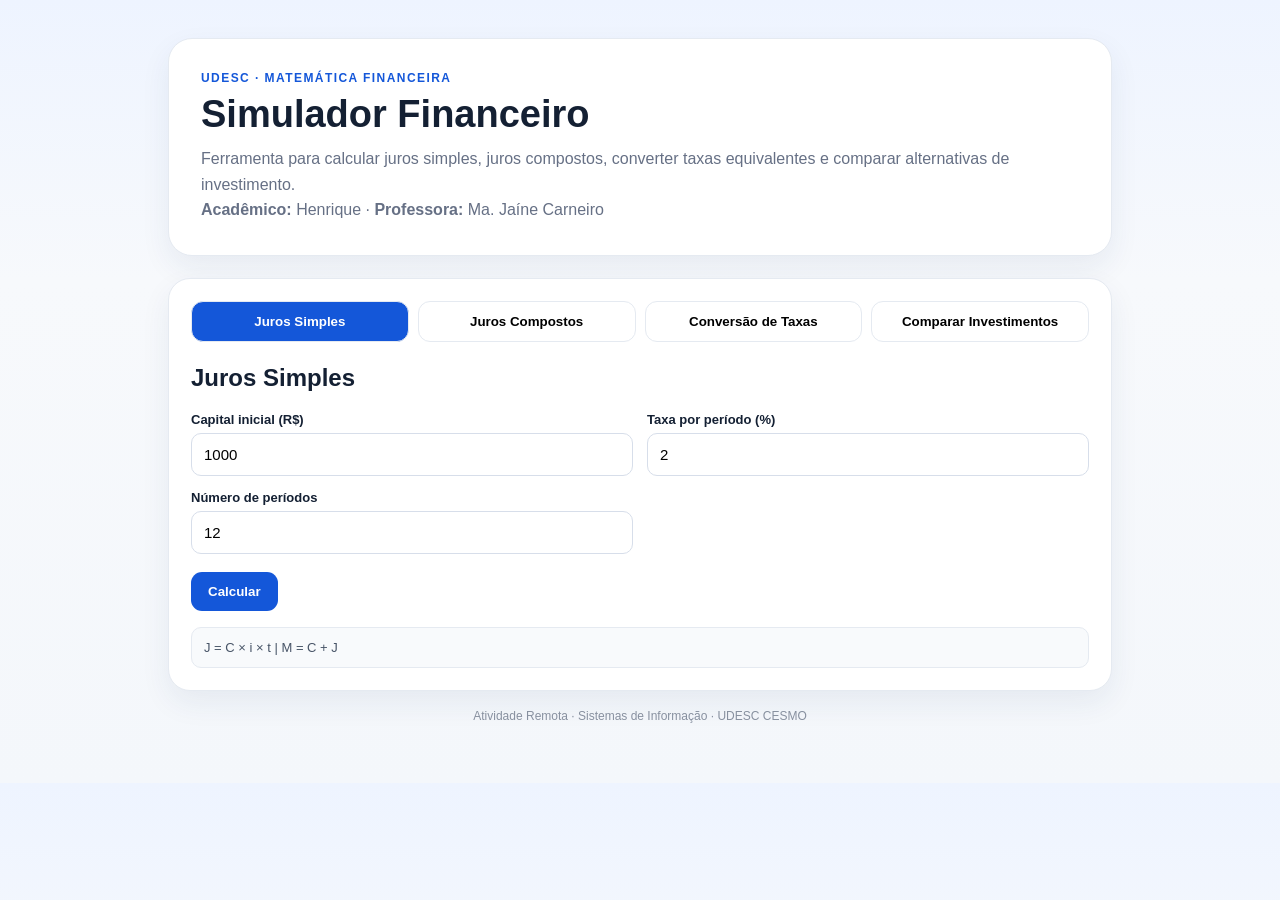
<file: simulador-financeiro/index.html>
<!DOCTYPE html><html lang="pt-BR"><head><meta charset="UTF-8"><meta name="viewport" content="width=device-width,initial-scale=1"><title>Simulador Financeiro | UDESC</title><style>
:root{--p:#1457d9;--bg:#f4f7fb;--tx:#142033;--mut:#667085;--ln:#e5eaf1}*{box-sizing:border-box}body{margin:0;font-family:Arial,sans-serif;background:linear-gradient(#eef4ff,#f7f9fc 280px,#f4f7fb);color:var(--tx)}.w{max-width:980px;margin:auto;padding:38px 18px 60px}.hero,.box{background:#fff;border:1px solid var(--ln);box-shadow:0 12px 30px #16366a12}.hero{border-radius:24px;padding:32px;margin-bottom:22px}.ey{font-size:12px;font-weight:800;letter-spacing:.12em;color:var(--p);text-transform:uppercase}h1{font-size:38px;margin:8px 0 10px}.sub{color:var(--mut);line-height:1.6}.box{border-radius:22px;padding:22px}.tabs{display:grid;grid-template-columns:repeat(4,1fr);gap:9px;margin-bottom:22px}.tab{padding:12px;border:1px solid var(--ln);border-radius:12px;background:#fff;font-weight:700;cursor:pointer}.tab.a{background:var(--p);color:#fff}.s{display:none}.s.a{display:block}.g{display:grid;grid-template-columns:repeat(2,1fr);gap:14px}.f label{display:block;font-size:13px;font-weight:700;margin-bottom:6px}.f input,.f select{width:100%;padding:12px;border:1px solid #d7deea;border-radius:10px;font-size:15px}.b{margin-top:18px;background:var(--p);color:#fff;border:0;border-radius:11px;padding:12px 17px;font-weight:800;cursor:pointer}.r{display:none;margin-top:18px;padding:16px;border-radius:12px;background:#eef4ff;border:1px solid #cfddfb}.r.on{display:block}.big{font-size:26px;font-weight:900;margin:5px 0}.formula{margin-top:16px;padding:12px;background:#f8fafc;border:1px solid var(--ln);border-radius:10px;color:#475467;font-size:13px}.foot{text-align:center;color:#87909f;font-size:12px;margin-top:18px}@media(max-width:700px){.tabs,.g{grid-template-columns:1fr}h1{font-size:30px}}
</style></head><body><div class="w"><div class="hero"><div class="ey">UDESC · Matemática Financeira</div><h1>Simulador Financeiro</h1><div class="sub">Ferramenta para calcular juros simples, juros compostos, converter taxas equivalentes e comparar alternativas de investimento.<br><b>Acadêmico:</b> Henrique · <b>Professora:</b> Ma. Jaíne Carneiro</div></div><div class="box"><div class="tabs"><button class="tab a" data-t="js">Juros Simples</button><button class="tab" data-t="jc">Juros Compostos</button><button class="tab" data-t="tx">Conversão de Taxas</button><button class="tab" data-t="cp">Comparar Investimentos</button></div>
<section id="js" class="s a"><h2>Juros Simples</h2><div class="g"><div class="f"><label>Capital inicial (R$)</label><input id="jsc" type="number" value="1000"></div><div class="f"><label>Taxa por período (%)</label><input id="jsi" type="number" value="2"></div><div class="f"><label>Número de períodos</label><input id="jst" type="number" value="12"></div></div><button class="b" onclick="JS()">Calcular</button><div class="formula">J = C × i × t | M = C + J</div><div class="r" id="rjs"></div></section>
<section id="jc" class="s"><h2>Juros Compostos</h2><div class="g"><div class="f"><label>Capital inicial (R$)</label><input id="jcc" type="number" value="1000"></div><div class="f"><label>Taxa por período (%)</label><input id="jci" type="number" value="2"></div><div class="f"><label>Número de períodos</label><input id="jct" type="number" value="12"></div></div><button class="b" onclick="JC()">Calcular</button><div class="formula">M = C × (1 + i)^t | J = M − C</div><div class="r" id="rjc"></div></section>
<section id="tx" class="s"><h2>Conversão de Taxas</h2><div class="g"><div class="f"><label>Taxa de origem (%)</label><input id="txt" type="number" value="2"></div><div class="f"><label>Origem</label><select id="txo"><option value="12">Mensal</option><option value="6">Bimestral</option><option value="4">Trimestral</option><option value="2">Semestral</option><option value="1">Anual</option></select></div><div class="f"><label>Destino</label><select id="txd"><option value="12">Mensal</option><option value="6">Bimestral</option><option value="4">Trimestral</option><option value="2">Semestral</option><option value="1" selected>Anual</option></select></div></div><button class="b" onclick="TX()">Converter</button><div class="formula">i destino = (1 + i origem)^(n origem / n destino) − 1</div><div class="r" id="rtx"></div></section>
<section id="cp" class="s"><h2>Comparação de Investimentos</h2><div class="g"><div class="f"><label>A — Capital (R$)</label><input id="ac" type="number" value="10000"></div><div class="f"><label>A — Taxa (%)</label><input id="ai" type="number" value="1.2"></div><div class="f"><label>A — Períodos</label><input id="at" type="number" value="12"></div><div class="f"><label>B — Capital (R$)</label><input id="bc" type="number" value="10000"></div><div class="f"><label>B — Taxa (%)</label><input id="bi" type="number" value="1.4"></div><div class="f"><label>B — Períodos</label><input id="bt" type="number" value="12"></div></div><button class="b" onclick="CP()">Comparar</button><div class="formula">Comparação pelo maior montante final usando juros compostos.</div><div class="r" id="rcp"></div></section></div><div class="foot">Atividade Remota · Sistemas de Informação · UDESC CESMO</div></div><script>
const N=id=>Number(document.getElementById(id).value),M=v=>v.toLocaleString('pt-BR',{style:'currency',currency:'BRL'}),R=(id,h)=>{let e=document.getElementById(id);e.innerHTML=h;e.classList.add('on')};document.querySelectorAll('.tab').forEach(b=>b.onclick=()=>{document.querySelectorAll('.tab,.s').forEach(x=>x.classList.remove('a'));b.classList.add('a');document.getElementById(b.dataset.t).classList.add('a')});
function JS(){let c=N('jsc'),i=N('jsi')/100,t=N('jst'),j=c*i*t,m=c+j;R('rjs',`<b>Montante final</b><div class="big">${M(m)}</div>Juros gerados: <b>${M(j)}</b>`)}function JC(){let c=N('jcc'),i=N('jci')/100,t=N('jct'),m=c*Math.pow(1+i,t),j=m-c;R('rjc',`<b>Montante final</b><div class="big">${M(m)}</div>Juros gerados: <b>${M(j)}</b>`)}function TX(){let i=N('txt')/100,o=N('txo'),d=N('txd'),e=(Math.pow(1+i,o/d)-1)*100;R('rtx',`<b>Taxa equivalente</b><div class="big">${e.toLocaleString('pt-BR',{minimumFractionDigits:2,maximumFractionDigits:4})}%</div>`)}function CP(){let ma=N('ac')*Math.pow(1+N('ai')/100,N('at')),mb=N('bc')*Math.pow(1+N('bi')/100,N('bt'));let v=ma>mb?'Investimento A':mb>ma?'Investimento B':'Empate';R('rcp',`A: <b>${M(ma)}</b><br>B: <b>${M(mb)}</b><div class="big">${v}</div>`)}
</script></body></html>
</file>
